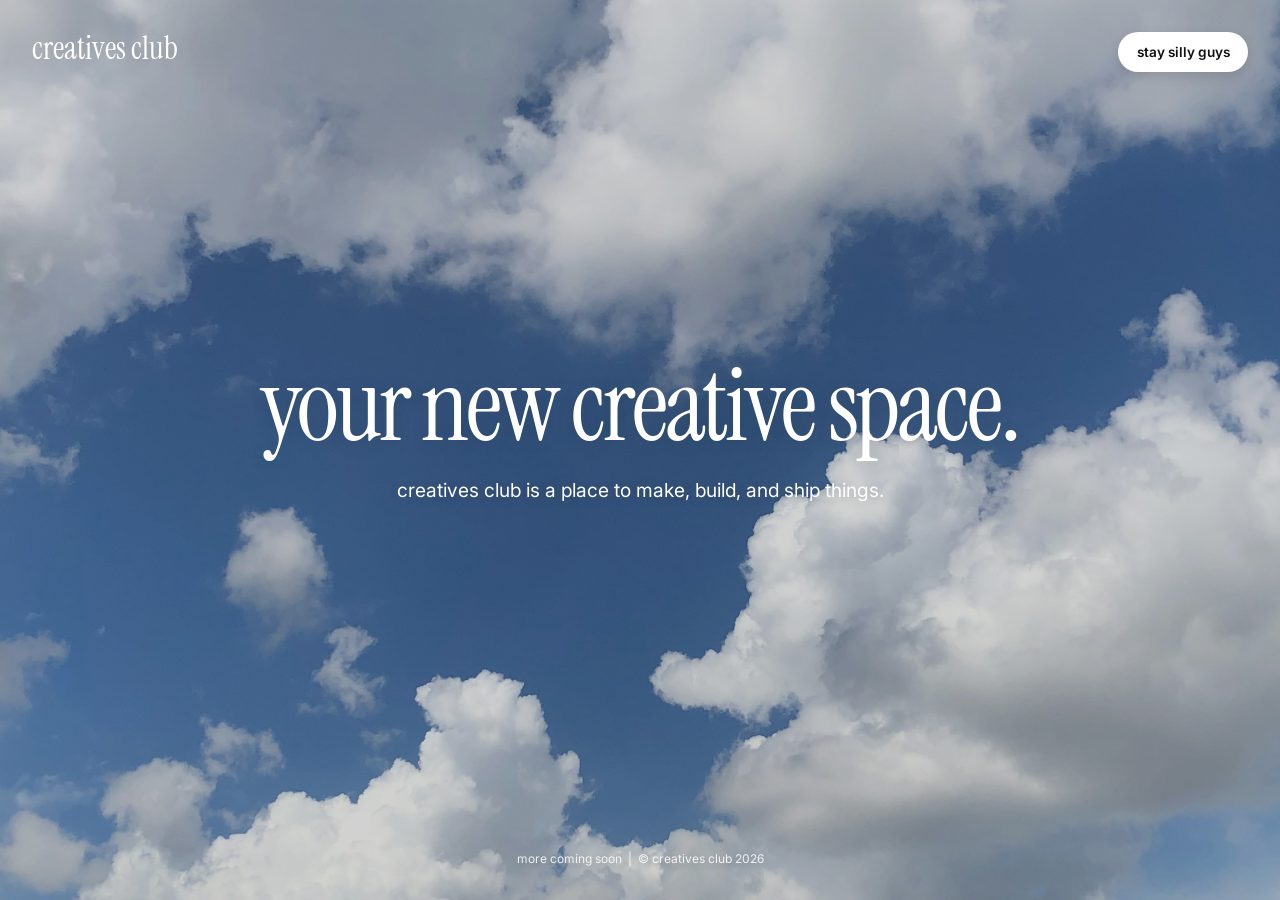
<file: index.html>
<!DOCTYPE html>
<html lang="en">
<head>
  <meta charset="UTF-8" />
  <meta name="viewport" content="width=device-width, initial-scale=1.0" />

  <title>creatives club</title>

  <link rel="preconnect" href="https://fonts.googleapis.com">
  <link rel="preconnect" href="https://fonts.gstatic.com" crossorigin>
  <link
    href="https://fonts.googleapis.com/css2?family=Instrument+Serif:ital@0;1&family=Inter:wght@400;500;600&display=swap"
    rel="stylesheet"
  />

  <link rel="stylesheet" href="style.css" />
</head>

<body>
  <main class="page">

    <a class="wordmark" href="#">
      creatives club
    </a>

    <button class="silly-button" type="button">
      stay silly guys
    </button>

    <section class="hero">
      <h1>your new creative space.</h1>

      <p>
        creatives club is a place to make, build, and ship things.
      </p>
    </section>

    <footer class="footer">
      more coming soon&nbsp; | &nbsp;© creatives club 2026
    </footer>

  </main>

  <script src="script.js"></script>
</body>
</html>
</file>
<file: style.css>
:root {
  --text: #fff;
  --button: #fff;
  --button-text: #111;
}

* {
  box-sizing: border-box;
  margin: 0;
  padding: 0;
}

html,
body {
  width: 100%;
  height: 100%;
}

body {
  font-family: "Inter", sans-serif;
  color: var(--text);
  overflow: hidden;
  background:
    linear-gradient(
      rgba(0, 0, 0, 0.18),
      rgba(0, 0, 0, 0.18)
    ),
    url("cloud.jpg") center / cover no-repeat;
}

.page {
  position: relative;
  width: 100%;
  height: 100dvh;
  display: flex;
  align-items: center;
  justify-content: center;
  padding: 2rem;
}

/* ---------- top ---------- */

.wordmark {
  position: absolute;
  top: 2rem;
  left: 2rem; /* Positioned on the top-left */

  font-family: "Instrument Serif", serif;
  font-size: clamp(1.6rem, 2.5vw, 2.25rem);
  line-height: 1;
  color: white;
  text-decoration: none;
}

.silly-button {
  position: absolute;
  top: 2rem;
  right: 2rem; /* Positioned on the top-right */

  border: 0;
  border-radius: 999px;
  padding: 0.75rem 1.15rem;

  background: var(--button);
  color: var(--button-text);

  font-family: "Inter", sans-serif;
  font-size: 0.85rem;
  font-weight: 600;

  cursor: pointer;

  box-shadow:
    0 4px 12px rgba(0, 0, 0, 0.12);

  transform: translate(0, 0);
  transition:
    transform 160ms ease,
    box-shadow 160ms ease;
}

.silly-button:hover {
  box-shadow:
    0 8px 22px rgba(0, 0, 0, 0.2);
}

/* ---------- center ---------- */

.hero {
  width: min(900px, 100%);
  text-align: center;
  transform: translateY(-2vh);
}

.hero h1 {
  font-family: "Instrument Serif", serif;
  font-size: clamp(3.5rem, 8vw, 7.5rem);
  font-weight: 400;
  line-height: 0.9;
  letter-spacing: -0.03em;
  text-wrap: balance;

  text-shadow:
    0 2px 18px rgba(0, 0, 0, 0.12);
}

.hero p {
  max-width: 600px;
  margin: 1.5rem auto 0;

  font-size: clamp(1rem, 1.5vw, 1.2rem);
  line-height: 1.5;
  font-weight: 400;

  text-shadow:
    0 2px 12px rgba(0, 0, 0, 0.15);
}

/* ---------- bottom ---------- */

.footer {
  position: absolute;
  bottom: 2rem;
  left: 2rem;
  right: 2rem;

  text-align: center;

  font-size: 0.75rem;
  line-height: 1.4;
  opacity: 0.85;

  text-shadow:
    0 2px 10px rgba(0, 0, 0, 0.15);
}

/* ---------- mobile ---------- */

@media (max-width: 600px) {
  .page {
    padding: 1.25rem;
  }

  .wordmark {
    top: 1.25rem;
    left: 1.25rem;
  }

  .silly-button {
    top: 1.25rem;
    right: 1.25rem;
  }

  .footer {
    bottom: 1.25rem;
    left: 1.25rem;
    right: 1.25rem;
  }
}

@media (prefers-reduced-motion: reduce) {
  .silly-button {
    transition: none;
  }
}
</file>
